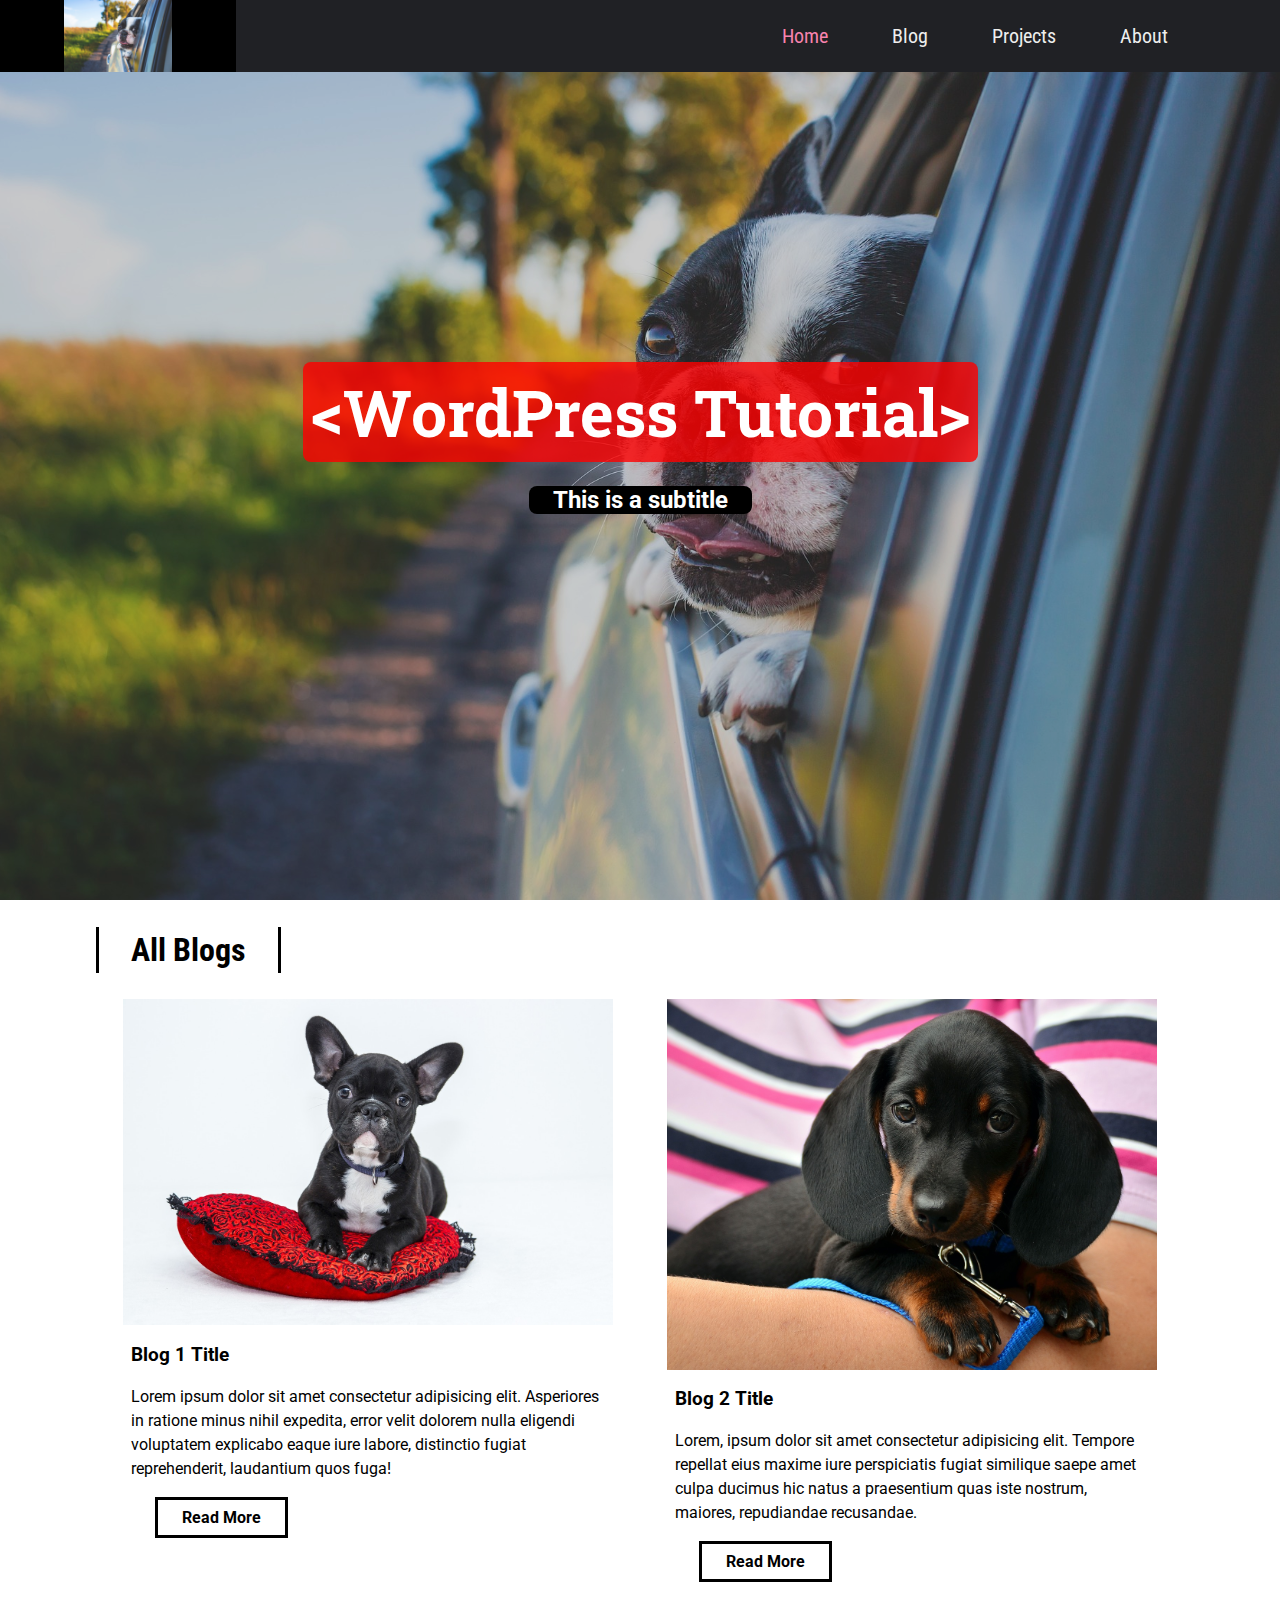
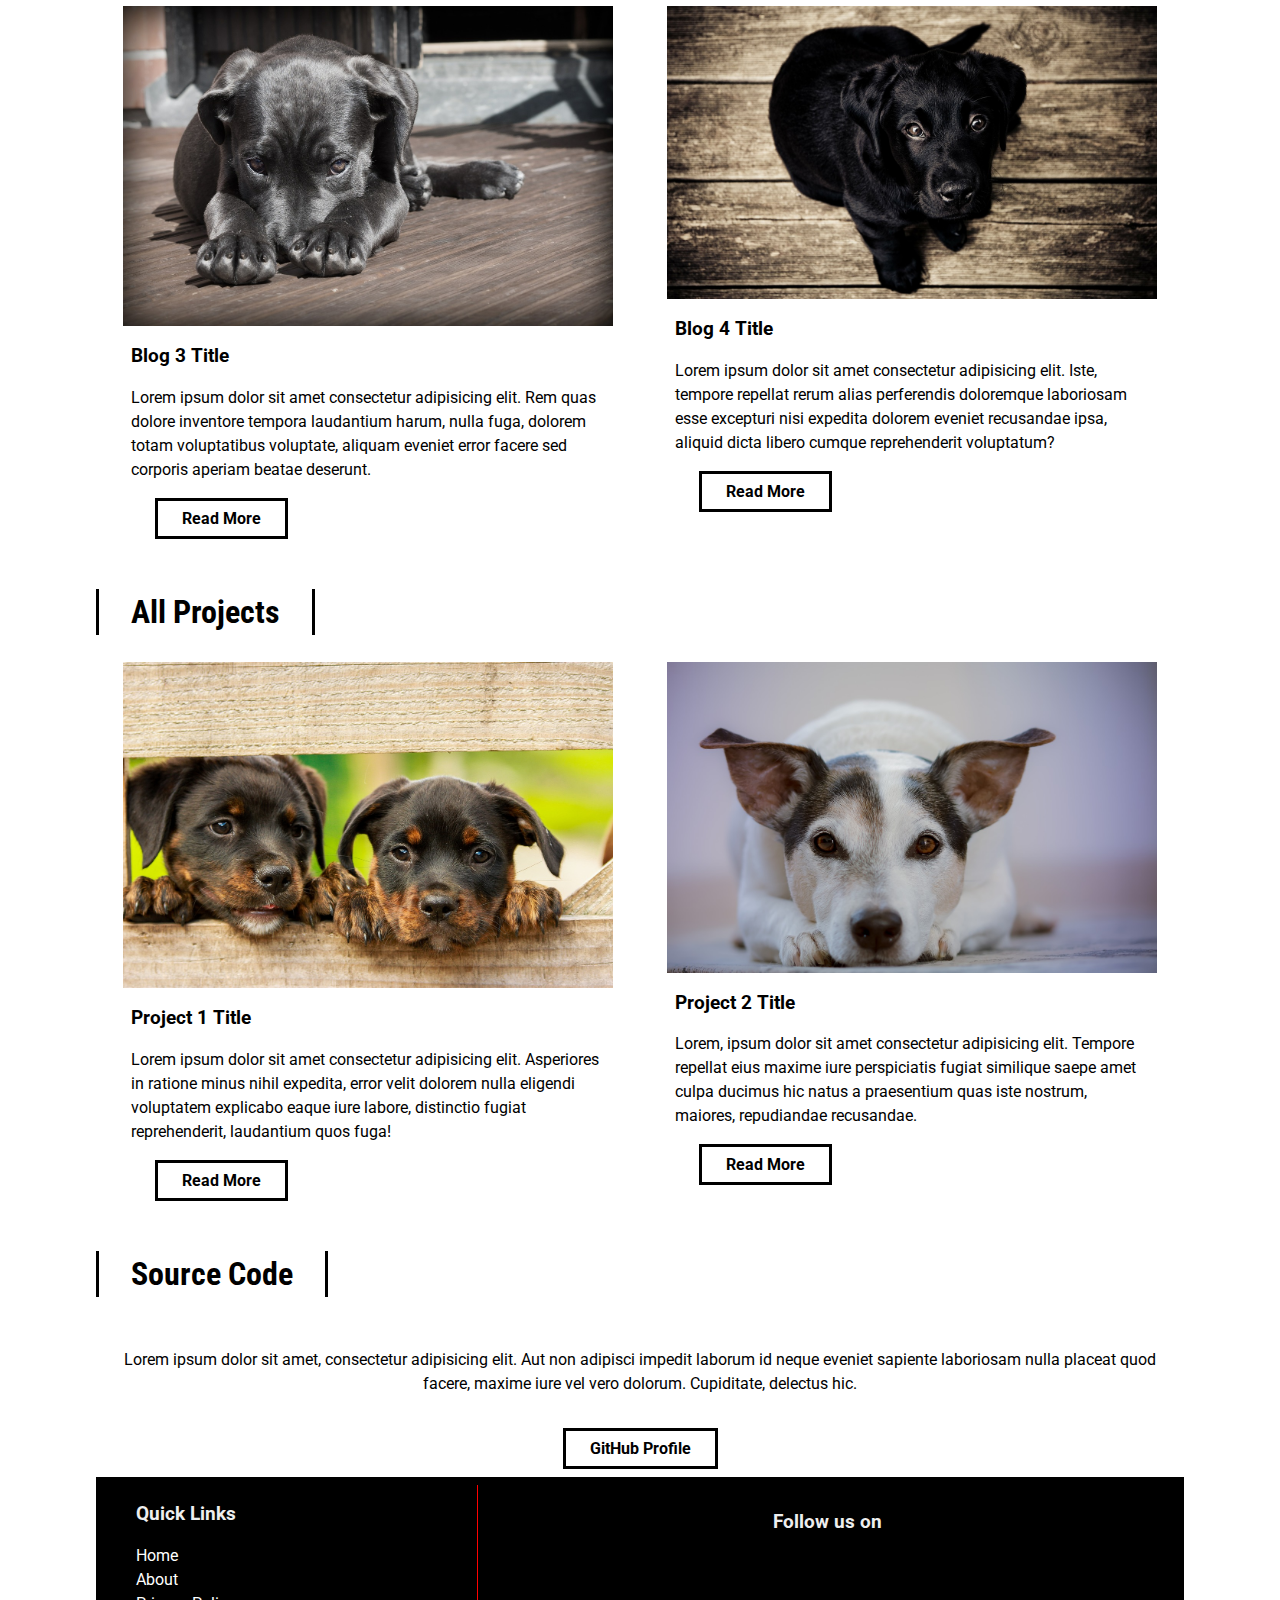
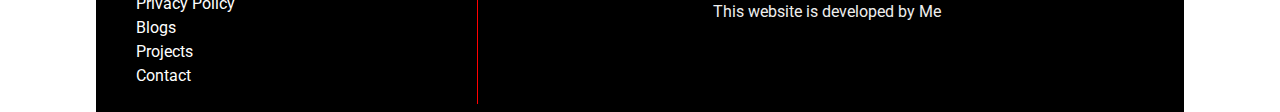
<file: index.html>
<html lang="en">
<head>
  <meta charset="UTF-8">
  <meta name="viewport" content="width=device-width, initial-scale=1.0">
  <meta http-equiv="X-UA-Compatible" content="ie=edge">
  <!-- Fonts -->
  <link href="https://fonts.googleapis.com/css?family=Roboto|Roboto+Condensed|Roboto+Slab" rel="stylesheet">
  <!-- Icons -->
  <link rel="stylesheet" href="https://use.fontawesome.com/releases/v5.8.1/css/all.css" integrity="sha384-50oBUHEmvpQ+1lW4y57PTFmhCaXp0ML5d60M1M7uH2+nqUivzIebhndOJK28anvf" crossorigin="anonymous">
  <!-- CSS -->
  <link rel="stylesheet" href="style.css">
  <title>Word Press Tutorial</title>
</head>
<body>
  <!-- Slideout Menu -->
  <div id="slideout-menu">
    <ul>
      <li>
        <a href="index.html">Home</a>
      </li>
      <li>
        <a href="blogslist.html">Blog</a>
      </li>
      <li>
        <a href="blogslist.html">Projects</a>
      </li>
      <li>
        <a href="about.html">About</a>
      </li>
      <li>
        <input type="text" placeholder="Search Here">
        <br>
      </li>
    </ul>
  </div>
  <!-- NavBar -->
  <nav>
    <div id="logo-img">
      <a href="#">
        <img src="img/logo.jpg" alt="WP Tutorial Logo">
      </a>
    </div>
    <div id="menu-icon">
      <i class="fas fa-bars"></i>
    </div>
    <ul>
      <li>
        <a class="active" href="index.html">Home</a>
      </li>
      <li>
        <a href="blogslist.html">Blog</a>
      </li>
      <li>
        <a href="blogslist.html">Projects</a>
      </li>
      <li>
        <a href="about.html">About</a>
      </li>
      <li>
        <div id="search-icon">
          <i class="fas fa-search"></i>
        </div>
      </li>
    </ul>
  </nav>

  <div id="searchbox">
    <input type="text" placeholder="Search Here">
  </div>

  <!-- Banner -->
  <div id="banner">
    <h1>&lt;WordPress Tutorial&gt;</h1>
    <h3>This is a subtitle</h3>
  </div>

  <main>
    <!-- Blogs Heading -->
    <a href="blogslist.html">
      <h2 class="section-heading">All Blogs</h2>
    </a>

    <!-- Blog Cards -->
    <section>

      <!-- Card 1 -->
      <div class="card">
        <!-- Card Image -->
        <div class="card-image">
          <a href="blogpost.html">
            <img src="img/1.jpg" alt="Card Image">
          </a>
        </div>
        <!-- Card Text -->
        <div class="card-description">
          <a href="blogpost.html">
            <h3>Blog 1 Title</h3>
          </a>
          <p>
            Lorem ipsum dolor sit amet consectetur adipisicing elit. Asperiores in ratione minus nihil expedita, error velit dolorem nulla eligendi voluptatem explicabo eaque iure labore, distinctio fugiat reprehenderit, laudantium quos fuga!
          </p>
          <a href="blogpost.html" class="btn-readmore">Read More</a>
        </div>
      </div>

      <!-- Card 2 -->
      <div class="card">
        <!-- Card Image -->
        <div class="card-image">
          <a href="#">
            <img src="img/2.jpg" alt="Card Image">
            <!-- Image by <a href="https://pixabay.com/users/congerdesign-509903/?utm_source=link-attribution&amp;utm_medium=referral&amp;utm_campaign=image&amp;utm_content=1519374">congerdesign</a> from <a href="https://pixabay.com/?utm_source=link-attribution&amp;utm_medium=referral&amp;utm_campaign=image&amp;utm_content=1519374">Pixabay</a> -->
          </a>
        </div>
        <!-- Card Text -->
        <div class="card-description">
          <a href="#">
            <h3>Blog 2 Title</h3>
          </a>
          <p>
            Lorem, ipsum dolor sit amet consectetur adipisicing elit. Tempore repellat eius maxime iure perspiciatis fugiat similique saepe amet culpa ducimus hic natus a praesentium quas iste nostrum, maiores, repudiandae recusandae.
          </p>
          <a href="#" class="btn-readmore">Read More</a>
        </div>
      </div>

      <!-- Card 3 -->
      <div class="card">
        <!-- Card Image -->
        <div class="card-image">
          <a href="#">
          <img src="img/3.jpg" alt="Card Image">
          <!-- Image by <a href="https://pixabay.com/users/Winsker-31470/?utm_source=link-attribution&amp;utm_medium=referral&amp;utm_campaign=image&amp;utm_content=423398">Winsker</a> from <a href="https://pixabay.com/?utm_source=link-attribution&amp;utm_medium=referral&amp;utm_campaign=image&amp;utm_content=423398">Pixabay</a> -->
          </a>
        </div>
        <!-- Card Text -->
        <div class="card-description">
          <a href="#">
            <h3>Blog 3 Title</h3>
          </a>
          <p>
            Lorem ipsum dolor sit amet consectetur adipisicing elit. Rem quas dolore inventore tempora laudantium harum, nulla fuga, dolorem totam voluptatibus voluptate, aliquam eveniet error facere sed corporis aperiam beatae deserunt.
          </p>
          <a href="#" class="btn-readmore">Read More</a>
        </div>
      </div>

      <!-- Card 4 -->
      <div class="card">
        <!-- Card Image -->
        <div class="card-image">
          <a href="#">
            <img src="img/4.jpg" alt="Card Image">
          </a>
        </div>
        <!-- Card Text -->
        <div class="card-description">
          <a href="#">
            <h3>Blog 4 Title</h3>
          </a>
          <p>
            Lorem ipsum dolor sit amet consectetur adipisicing elit. Iste, tempore repellat rerum alias perferendis doloremque laboriosam esse excepturi nisi expedita dolorem eveniet recusandae ipsa, aliquid dicta libero cumque reprehenderit voluptatum?
          </p>
          <a href="#" class="btn-readmore">Read More</a>
        </div>
      </div>

    </section>

    <!-- Projects Heading -->
    <a href="blogslist.html">
      <h2 class="section-heading">All Projects</h2>
    </a>

    <!-- Project Cards -->
    <section>

      <!-- Card 5 -->
      <div class="card">
        <!-- Card Image -->
        <div class="card-image">
          <a href="blogpost.html">
            <img src="img/5.jpg" alt="Card Image">
          </a>
        </div>
        <!-- Card Text -->
        <div class="card-description">
          <a href="blogpost.html">
            <h3>Project 1 Title</h3>
          </a>
          <p>
            Lorem ipsum dolor sit amet consectetur adipisicing elit. Asperiores in ratione minus nihil expedita, error velit dolorem nulla eligendi voluptatem explicabo eaque iure labore, distinctio fugiat reprehenderit, laudantium quos fuga!
          </p>
          <a href="blogpost.html" class="btn-readmore">Read More</a>
        </div>
      </div>

      <!-- Card 6 -->
      <div class="card">
        <!-- Card Image -->
        <div class="card-image">
          <a href="#">
            <img src="img/6.jpg" alt="Card Image">
          </a>
        </div>
        <!-- Card Text -->
        <div class="card-description">
          <a href="#">
            <h3>Project 2 Title</h3>
          </a>
          <p>
            Lorem, ipsum dolor sit amet consectetur adipisicing elit. Tempore repellat eius maxime iure perspiciatis fugiat similique saepe amet culpa ducimus hic natus a praesentium quas iste nostrum, maiores, repudiandae recusandae.
          </p>
          <a href="#" class="btn-readmore">Read More</a>
        </div>
      </div>

    </section>

    <h2 class="section-heading">Source Code</h2>

    <section id="section-source">
      <p>
        Lorem ipsum dolor sit amet, consectetur adipisicing elit. Aut non adipisci impedit laborum id neque eveniet sapiente laboriosam nulla placeat quod facere, maxime iure vel vero dolorum. Cupiditate, delectus hic.
      </p>
      <a href="#" class="btn-readmore">GitHub Profile</a>
    </section>

    <footer>

      <!-- Left side of footer -->
      <div id="left-footer">
        <h3>Quick Links</h3>
        <p>
          <ul>
            <li>
              <a href="#">Home</a>
            </li>
            <li>
              <a href="#">About</a>
            </li>
            <li>
              <a href="#">Privacy Policy</a>
            </li>
            <li>
              <a href="#">Blogs</a>
            </li>
            <li>
              <a href="#">Projects</a>
            </li>
            <li>
              <a href="#">Contact</a>
            </li>
          </ul>
        </p>
      </div>

      <!-- Right side of footer -->
      <div id="right-footer">
        <h3>Follow us on</h3>
        <div id="social-media-footer">
          <ul>
            <li>
              <a href="#">
                <i class="fab fa-facebook"></i>
              </a>
            </li>
            <li>
              <a href="#">
                <i class="fab fa-youtube"></i>
              </a>
            </li>
            <li>
              <a href="#">
                <i class="fab fa-github"></i>
              </a>
            </li>
          </ul>
        </div>
        <p>
          This website is developed by Me
        </p>
      </div>

    </footer>

  </main>
  <script src="main.js"></script>
</body>
</html>
</file>
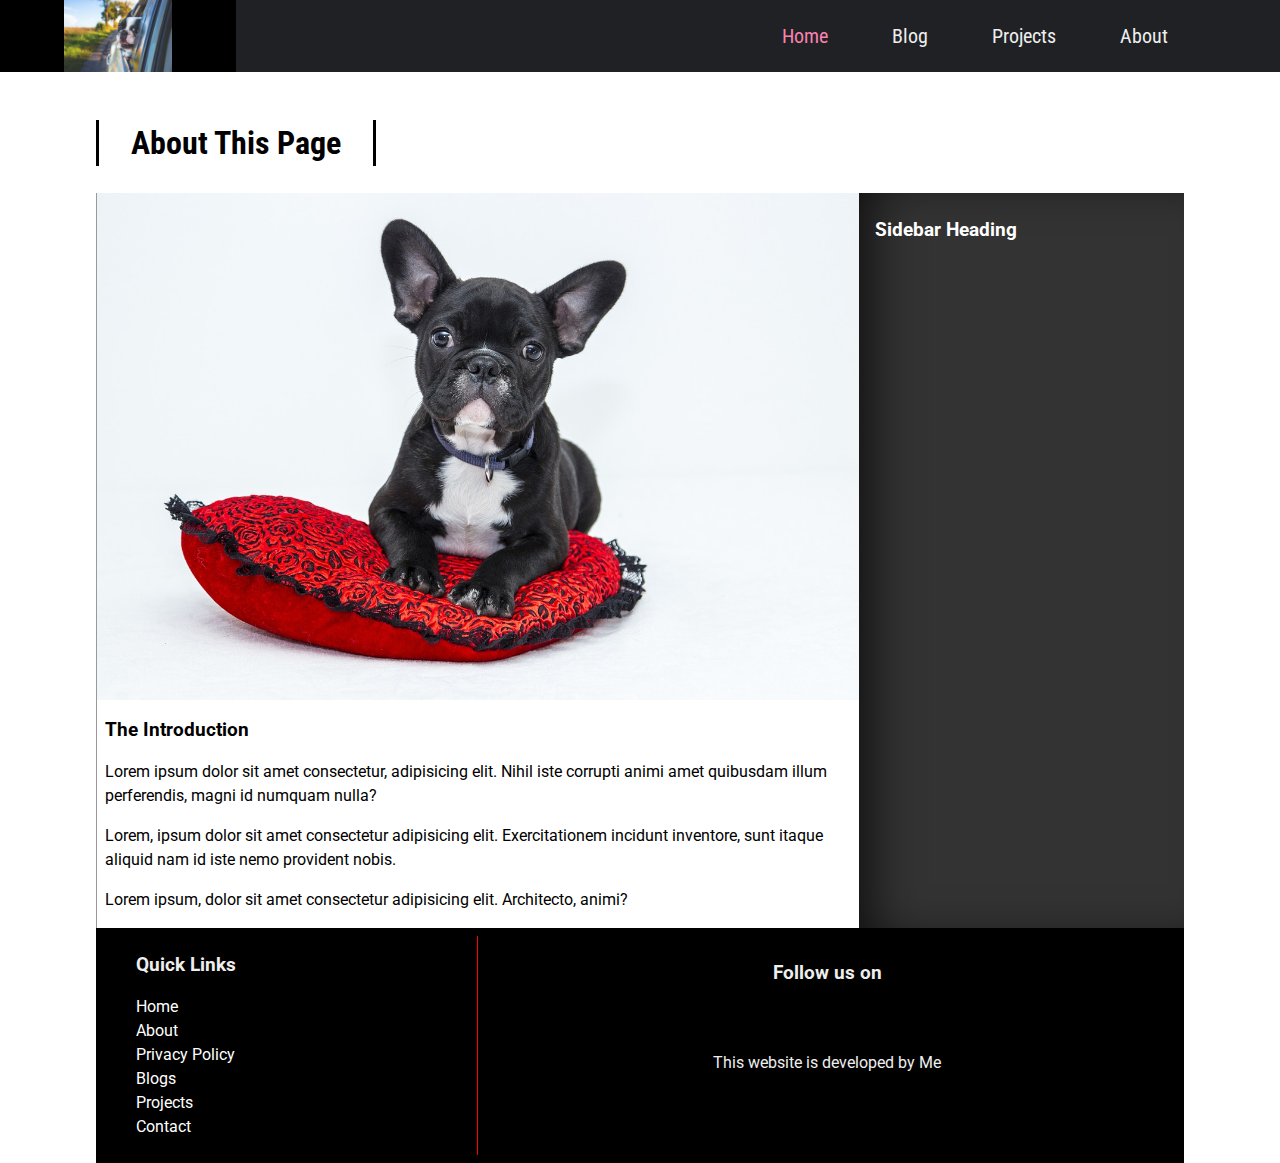
<file: about.html>
<html lang="en">
<head>
  <meta charset="UTF-8">
  <meta name="viewport" content="width=device-width, initial-scale=1.0">
  <meta http-equiv="X-UA-Compatible" content="ie=edge">
  <!-- Fonts -->
  <link href="https://fonts.googleapis.com/css?family=Roboto|Roboto+Condensed|Roboto+Slab" rel="stylesheet">
  <!-- Icons -->
  <link rel="stylesheet" href="https://use.fontawesome.com/releases/v5.8.1/css/all.css" integrity="sha384-50oBUHEmvpQ+1lW4y57PTFmhCaXp0ML5d60M1M7uH2+nqUivzIebhndOJK28anvf" crossorigin="anonymous">
  <!-- CSS -->
  <link rel="stylesheet" href="style.css">
  <title>Word Press Tutorial</title>
</head>
<body>
  <!-- Slideout Menu -->
  <div id="slideout-menu">
    <ul>
      <li>
        <a href="index.html">Home</a>
      </li>
      <li>
        <a href="blogslist.html">Blog</a>
      </li>
      <li>
        <a href="blogslist.html">Projects</a>
      </li>
      <li>
        <a href="about.html">About</a>
      </li>
      <li>
        <input type="text" placeholder="Search Here">
        <br>
      </li>
    </ul>
  </div>
  <!-- NavBar -->
  <nav>
    <div id="logo-img">
      <a href="#">
        <img src="img/logo.jpg" alt="WP Tutorial Logo">
      </a>
    </div>
    <div id="menu-icon">
      <i class="fas fa-bars"></i>
    </div>
    <ul>
      <li>
        <a class="active" href="index.html">Home</a>
      </li>
      <li>
        <a href="blogslist.html">Blog</a>
      </li>
      <li>
        <a href="blogslist.html">Projects</a>
      </li>
      <li>
        <a href="about.html">About</a>
      </li>
      <li>
        <div id="search-icon">
          <i class="fas fa-search"></i>
        </div>
      </li>
    </ul>
  </nav>

  <div id="searchbox">
    <input type="text" placeholder="Search Here">
  </div>

  <main>

    <h2 class="page-heading">About This Page</h2>
    <div id="post-container">
      <section id="blogpost">
        <div class="card">
          <div class="card-image">
            <img src="img/1.jpg" alt="Card Image">
          </div>
          <div class="card-description">
            <h3>The Introduction</h3>
            <p>
              Lorem ipsum dolor sit amet consectetur, adipisicing elit. Nihil iste corrupti animi amet quibusdam illum perferendis, magni id numquam nulla?
            </p>
            <p>
              Lorem, ipsum dolor sit amet consectetur adipisicing elit. Exercitationem incidunt inventore, sunt itaque aliquid nam id iste nemo provident nobis.
            </p>
            <p>
              Lorem ipsum, dolor sit amet consectetur adipisicing elit. Architecto, animi?
            </p>
          </div>
        </div>

      </section>

      <aside id="sidebar">
        <h3>Sidebar Heading</h3>
      </aside>

    </div>

    <footer>

      <!-- Left side of footer -->
      <div id="left-footer">
        <h3>Quick Links</h3>
        <p>
          <ul>
            <li>
              <a href="#">Home</a>
            </li>
            <li>
              <a href="#">About</a>
            </li>
            <li>
              <a href="#">Privacy Policy</a>
            </li>
            <li>
              <a href="#">Blogs</a>
            </li>
            <li>
              <a href="#">Projects</a>
            </li>
            <li>
              <a href="#">Contact</a>
            </li>
          </ul>
        </p>
      </div>

      <!-- Right side of footer -->
      <div id="right-footer">
        <h3>Follow us on</h3>
        <div id="social-media-footer">
          <ul>
            <li>
              <a href="#">
                <i class="fab fa-facebook"></i>
              </a>
            </li>
            <li>
              <a href="#">
                <i class="fab fa-youtube"></i>
              </a>
            </li>
            <li>
              <a href="#">
                <i class="fab fa-github"></i>
              </a>
            </li>
          </ul>
        </div>
        <p>
          This website is developed by Me
        </p>
      </div>

    </footer>

  </main>
  <script src="main.js"></script>
</body>
</html>
</file>
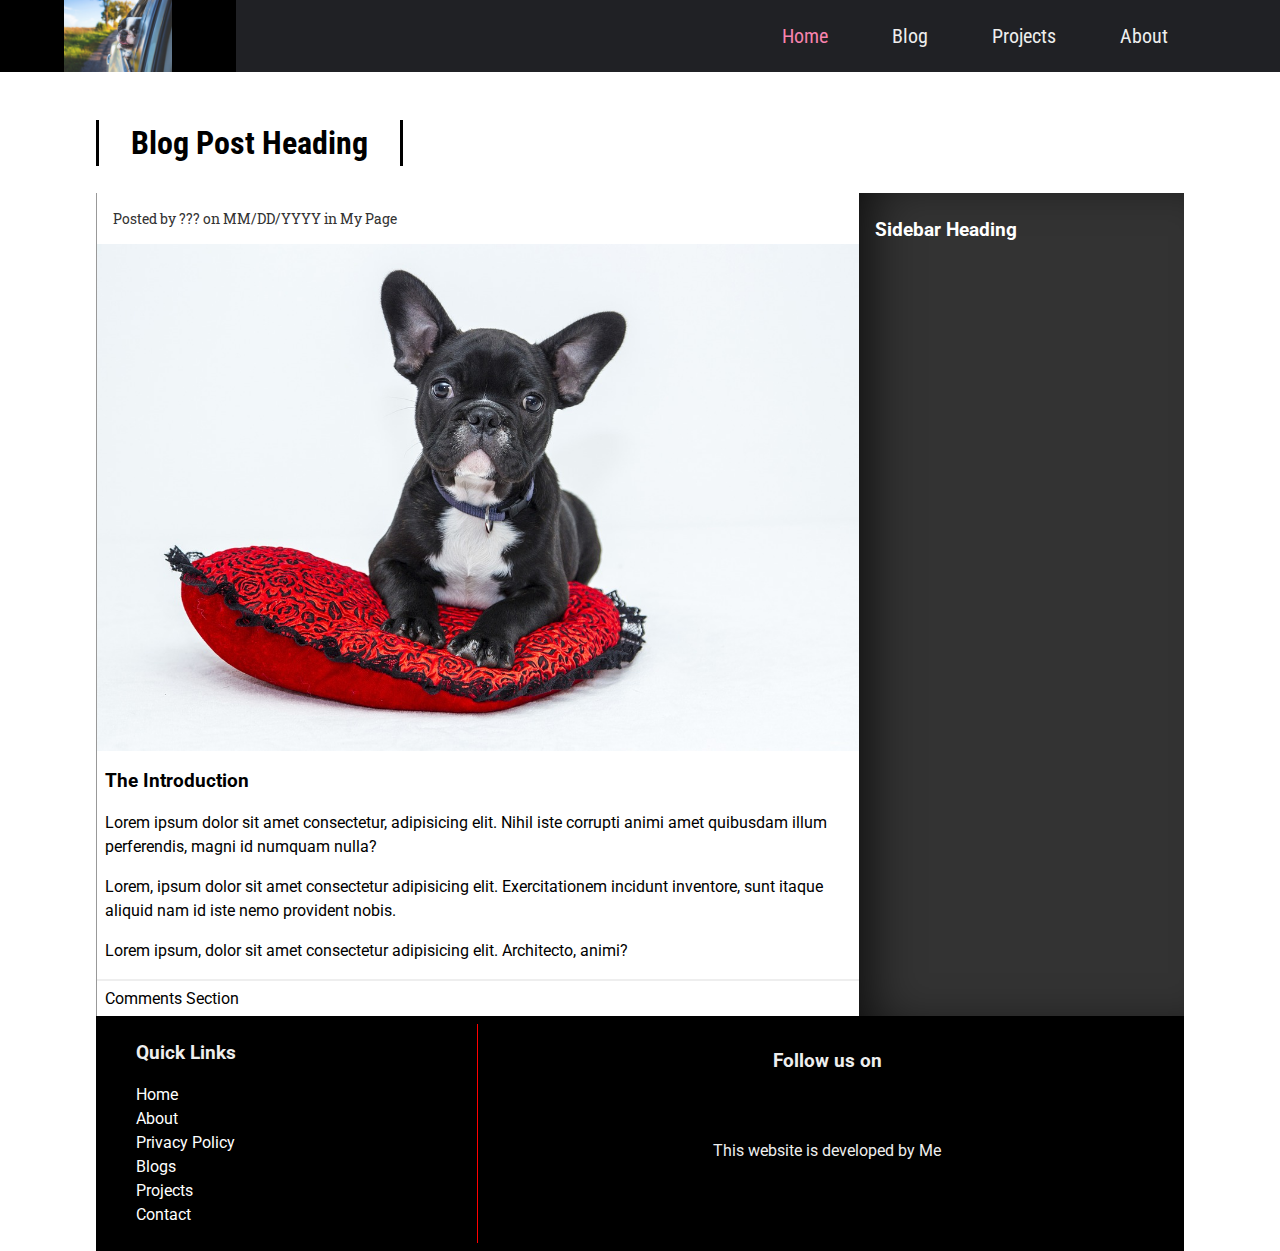
<file: blogpost.html>
<html lang="en">
<head>
  <meta charset="UTF-8">
  <meta name="viewport" content="width=device-width, initial-scale=1.0">
  <meta http-equiv="X-UA-Compatible" content="ie=edge">
  <!-- Fonts -->
  <link href="https://fonts.googleapis.com/css?family=Roboto|Roboto+Condensed|Roboto+Slab" rel="stylesheet">
  <!-- Icons -->
  <link rel="stylesheet" href="https://use.fontawesome.com/releases/v5.8.1/css/all.css" integrity="sha384-50oBUHEmvpQ+1lW4y57PTFmhCaXp0ML5d60M1M7uH2+nqUivzIebhndOJK28anvf" crossorigin="anonymous">
  <!-- CSS -->
  <link rel="stylesheet" href="style.css">
  <title>Word Press Tutorial</title>
</head>
<body>
  <!-- Slideout Menu -->
  <div id="slideout-menu">
    <ul>
      <li>
        <a href="index.html">Home</a>
      </li>
      <li>
        <a href="blogslist.html">Blog</a>
      </li>
      <li>
        <a href="blogslist.html">Projects</a>
      </li>
      <li>
        <a href="about.html">About</a>
      </li>
      <li>
        <input type="text" placeholder="Search Here">
        <br>
      </li>
    </ul>
  </div>
  <!-- NavBar -->
  <nav>
    <div id="logo-img">
      <a href="#">
        <img src="img/logo.jpg" alt="WP Tutorial Logo">
      </a>
    </div>
    <div id="menu-icon">
      <i class="fas fa-bars"></i>
    </div>
    <ul>
      <li>
        <a class="active" href="index.html">Home</a>
      </li>
      <li>
        <a href="blogslist.html">Blog</a>
      </li>
      <li>
        <a href="blogslist.html">Projects</a>
      </li>
      <li>
        <a href="about.html">About</a>
      </li>
      <li>
        <div id="search-icon">
          <i class="fas fa-search"></i>
        </div>
      </li>
    </ul>
  </nav>

  <div id="searchbox">
    <input type="text" placeholder="Search Here">
  </div>

  <main>

    <h2 class="page-heading">Blog Post Heading</h2>
    <div id="post-container">
      <section id="blogpost">
        <div class="card">
          <div class="card-meta-blogpost">
            Posted by ??? on MM/DD/YYYY in 
            <a href="#">My Page</a>
          </div>
          <div class="card-image">
            <img src="img/1.jpg" alt="Card Image">
          </div>
          <div class="card-description">
            <h3>The Introduction</h3>
            <p>
              Lorem ipsum dolor sit amet consectetur, adipisicing elit. Nihil iste corrupti animi amet quibusdam illum perferendis, magni id numquam nulla?
            </p>
            <p>
              Lorem, ipsum dolor sit amet consectetur adipisicing elit. Exercitationem incidunt inventore, sunt itaque aliquid nam id iste nemo provident nobis.
            </p>
            <p>
              Lorem ipsum, dolor sit amet consectetur adipisicing elit. Architecto, animi?
            </p>
          </div>
        </div>

        <div id="comments-section">
          Comments Section
        </div>

      </section>

      <aside id="sidebar">
        <h3>Sidebar Heading</h3>
      </aside>

    </div>

    <footer>

      <!-- Left side of footer -->
      <div id="left-footer">
        <h3>Quick Links</h3>
        <p>
          <ul>
            <li>
              <a href="#">Home</a>
            </li>
            <li>
              <a href="#">About</a>
            </li>
            <li>
              <a href="#">Privacy Policy</a>
            </li>
            <li>
              <a href="#">Blogs</a>
            </li>
            <li>
              <a href="#">Projects</a>
            </li>
            <li>
              <a href="#">Contact</a>
            </li>
          </ul>
        </p>
      </div>

      <!-- Right side of footer -->
      <div id="right-footer">
        <h3>Follow us on</h3>
        <div id="social-media-footer">
          <ul>
            <li>
              <a href="#">
                <i class="fab fa-facebook"></i>
              </a>
            </li>
            <li>
              <a href="#">
                <i class="fab fa-youtube"></i>
              </a>
            </li>
            <li>
              <a href="#">
                <i class="fab fa-github"></i>
              </a>
            </li>
          </ul>
        </div>
        <p>
          This website is developed by Me
        </p>
      </div>

    </footer>

  </main>
  <script src="main.js"></script>
</body>
</html>
</file>
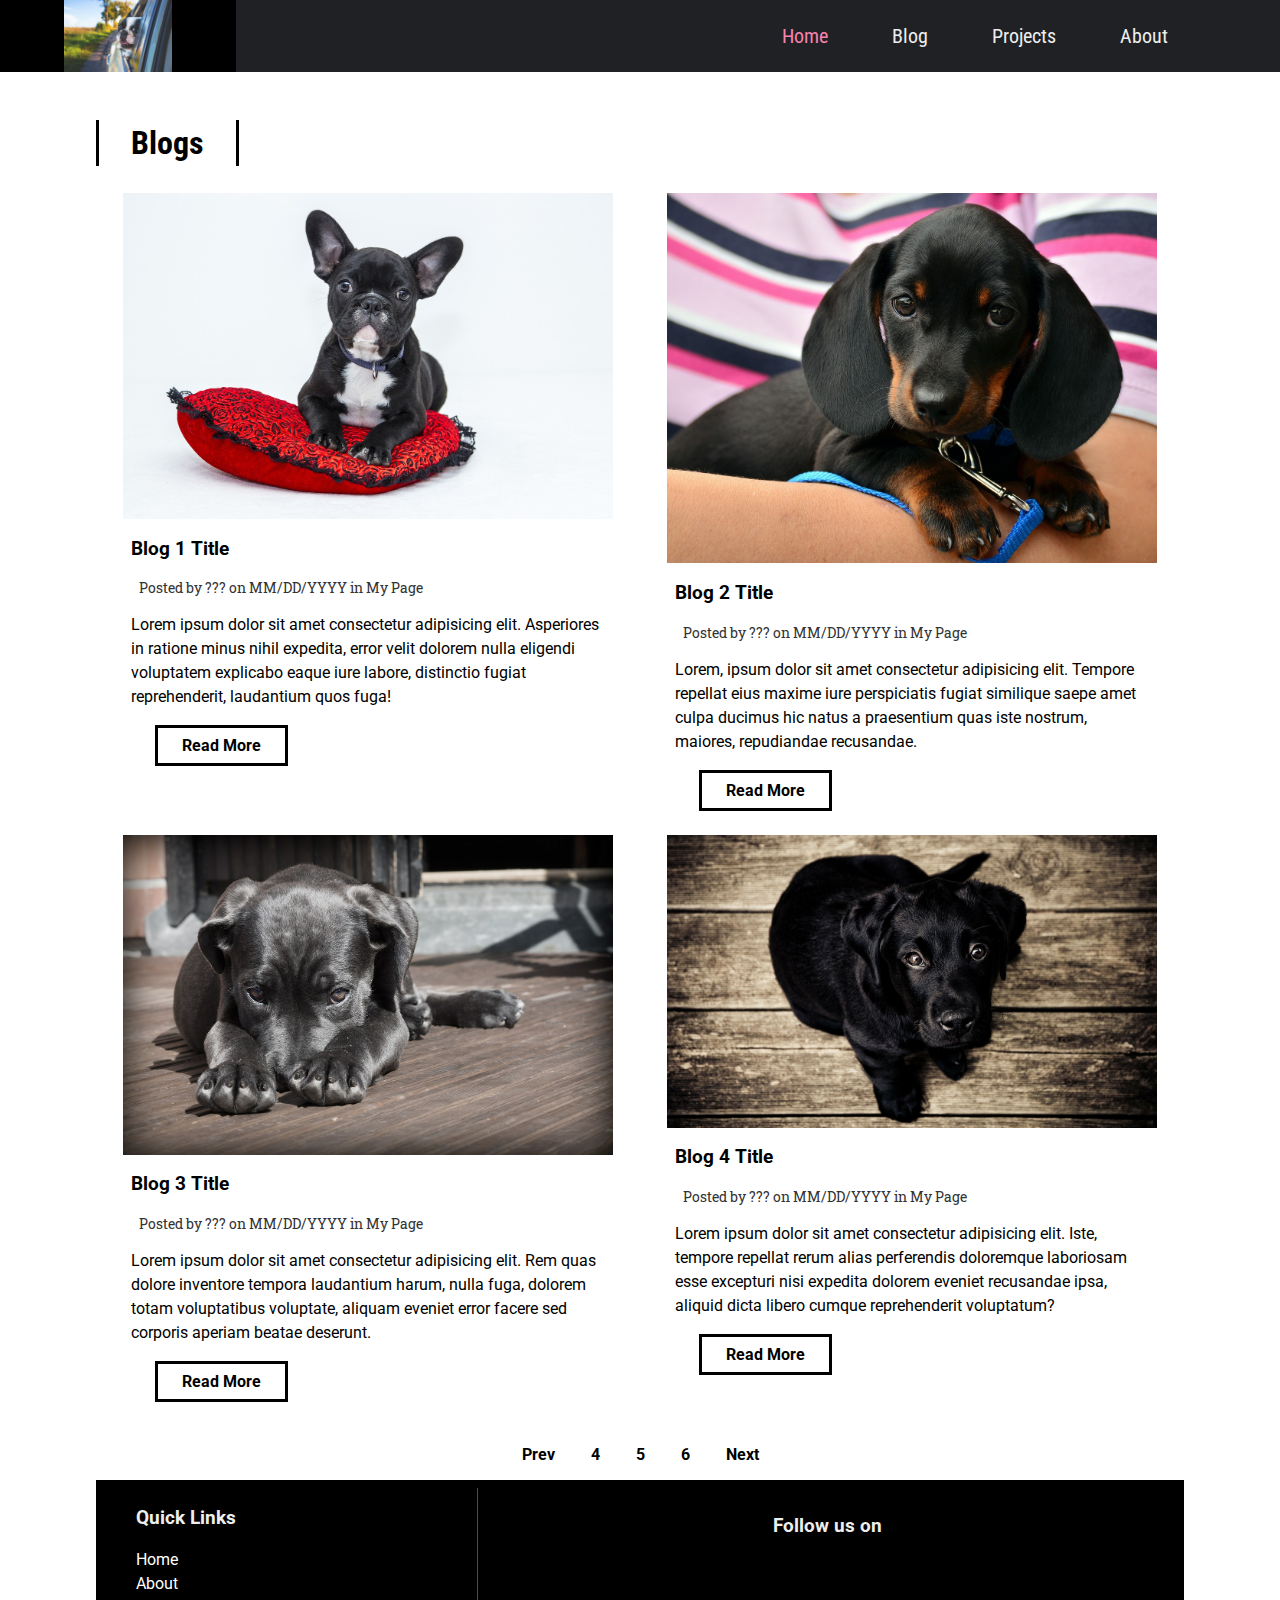
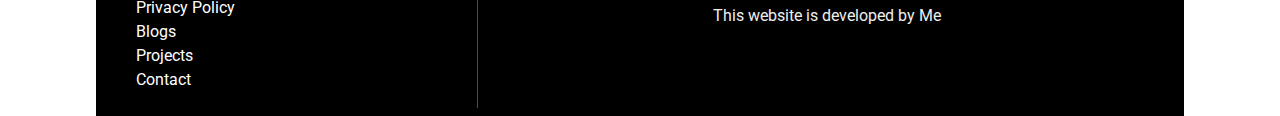
<file: blogslist.html>
<html lang="en">
<head>
  <meta charset="UTF-8">
  <meta name="viewport" content="width=device-width, initial-scale=1.0">
  <meta http-equiv="X-UA-Compatible" content="ie=edge">
  <!-- Fonts -->
  <link href="https://fonts.googleapis.com/css?family=Roboto|Roboto+Condensed|Roboto+Slab" rel="stylesheet">
  <!-- Icons -->
  <link rel="stylesheet" href="https://use.fontawesome.com/releases/v5.8.1/css/all.css" integrity="sha384-50oBUHEmvpQ+1lW4y57PTFmhCaXp0ML5d60M1M7uH2+nqUivzIebhndOJK28anvf" crossorigin="anonymous">
  <!-- CSS -->
  <link rel="stylesheet" href="style.css">
  <title>Word Press Tutorial</title>
</head>
<body>
  <!-- Slideout Menu -->
  <div id="slideout-menu">
    <ul>
      <li>
        <a href="index.html">Home</a>
      </li>
      <li>
        <a href="blogslist.html">Blog</a>
      </li>
      <li>
        <a href="blogslist.html">Projects</a>
      </li>
      <li>
        <a href="about.html">About</a>
      </li>
      <li>
        <input type="text" placeholder="Search Here">
        <br>
      </li>
    </ul>
  </div>
  <!-- NavBar -->
  <nav>
    <div id="logo-img">
      <a href="#">
        <img src="img/logo.jpg" alt="WP Tutorial Logo">
      </a>
    </div>
    <div id="menu-icon">
      <i class="fas fa-bars"></i>
    </div>
    <ul>
      <li>
        <a class="active" href="index.html">Home</a>
      </li>
      <li>
        <a href="blogslist.html">Blog</a>
      </li>
      <li>
        <a href="blogslist.html">Projects</a>
      </li>
      <li>
        <a href="about.html">About</a>
      </li>
      <li>
        <div id="search-icon">
          <i class="fas fa-search"></i>
        </div>
      </li>
    </ul>
  </nav>

  <div id="searchbox">
    <input type="text" placeholder="Search Here">
  </div>

  <main>
    <!-- Blogs Heading -->
    <h2 class="page-heading">Blogs</h2>

    <!-- Blog Cards -->
    <section>

      <!-- Card 1 -->
      <div class="card">
        <!-- Card Image -->
        <div class="card-image">
          <a href="blogpost.html">
            <img src="img/1.jpg" alt="Card Image">
          </a>
        </div>
        <!-- Card Text -->
        <div class="card-description">
          <a href="blogpost.html">
            <h3>Blog 1 Title</h3>
            <div class="card-meta">
              Posted by ??? on MM/DD/YYYY in 
              <a href="#">My Page</a>
            </div>
          </a>
          <p>
            Lorem ipsum dolor sit amet consectetur adipisicing elit. Asperiores in ratione minus nihil expedita, error velit dolorem nulla eligendi voluptatem explicabo eaque iure labore, distinctio fugiat reprehenderit, laudantium quos fuga!
          </p>
          <a href="blogpost.html" class="btn-readmore">Read More</a>
        </div>
      </div>

      <!-- Card 2 -->
      <div class="card">
        <!-- Card Image -->
        <div class="card-image">
          <a href="#">
            <img src="img/2.jpg" alt="Card Image">
            <!-- Image by <a href="https://pixabay.com/users/congerdesign-509903/?utm_source=link-attribution&amp;utm_medium=referral&amp;utm_campaign=image&amp;utm_content=1519374">congerdesign</a> from <a href="https://pixabay.com/?utm_source=link-attribution&amp;utm_medium=referral&amp;utm_campaign=image&amp;utm_content=1519374">Pixabay</a> -->
          </a>
        </div>
        <!-- Card Text -->
        <div class="card-description">
          <a href="#">
            <h3>Blog 2 Title</h3>
          </a>
          <div class="card-meta">
            Posted by ??? on MM/DD/YYYY in 
            <a href="#">My Page</a>
          </div>
          <p>
            Lorem, ipsum dolor sit amet consectetur adipisicing elit. Tempore repellat eius maxime iure perspiciatis fugiat similique saepe amet culpa ducimus hic natus a praesentium quas iste nostrum, maiores, repudiandae recusandae.
          </p>
          <a href="#" class="btn-readmore">Read More</a>
        </div>
      </div>

      <!-- Card 3 -->
      <div class="card">
        <!-- Card Image -->
        <div class="card-image">
          <a href="#">
          <img src="img/3.jpg" alt="Card Image">
          <!-- Image by <a href="https://pixabay.com/users/Winsker-31470/?utm_source=link-attribution&amp;utm_medium=referral&amp;utm_campaign=image&amp;utm_content=423398">Winsker</a> from <a href="https://pixabay.com/?utm_source=link-attribution&amp;utm_medium=referral&amp;utm_campaign=image&amp;utm_content=423398">Pixabay</a> -->
          </a>
        </div>
        <!-- Card Text -->
        <div class="card-description">
          <a href="#">
            <h3>Blog 3 Title</h3>
            <div class="card-meta">
              Posted by ??? on MM/DD/YYYY in 
              <a href="#">My Page</a>
            </div>
          </a>
          <p>
            Lorem ipsum dolor sit amet consectetur adipisicing elit. Rem quas dolore inventore tempora laudantium harum, nulla fuga, dolorem totam voluptatibus voluptate, aliquam eveniet error facere sed corporis aperiam beatae deserunt.
          </p>
          <a href="#" class="btn-readmore">Read More</a>
        </div>
      </div>

      <!-- Card 4 -->
      <div class="card">
        <!-- Card Image -->
        <div class="card-image">
          <a href="#">
            <img src="img/4.jpg" alt="Card Image">
          </a>
        </div>
        <!-- Card Text -->
        <div class="card-description">
          <a href="#">
            <h3>Blog 4 Title</h3>
            <div class="card-meta">
              Posted by ??? on MM/DD/YYYY in 
              <a href="#">My Page</a>
            </div>
          </a>
          <p>
            Lorem ipsum dolor sit amet consectetur adipisicing elit. Iste, tempore repellat rerum alias perferendis doloremque laboriosam esse excepturi nisi expedita dolorem eveniet recusandae ipsa, aliquid dicta libero cumque reprehenderit voluptatum?
          </p>
          <a href="#" class="btn-readmore">Read More</a>
        </div>
      </div>

    </section>

    <!-- Pagination Links -->
    <div class="pagination">
      <a href="#">Prev</a>
      <a href="#">4</a>
      <a href="#">5</a>
      <a href="#">6</a>
      <a href="#">Next</a>
    </div>

    <footer>

      <!-- Left side of footer -->
      <div id="left-footer">
        <h3>Quick Links</h3>
        <p>
          <ul>
            <li>
              <a href="#">Home</a>
            </li>
            <li>
              <a href="#">About</a>
            </li>
            <li>
              <a href="#">Privacy Policy</a>
            </li>
            <li>
              <a href="#">Blogs</a>
            </li>
            <li>
              <a href="#">Projects</a>
            </li>
            <li>
              <a href="#">Contact</a>
            </li>
          </ul>
        </p>
      </div>

      <!-- Right side of footer -->
      <div id="right-footer">
        <h3>Follow us on</h3>
        <div id="social-media-footer">
          <ul>
            <li>
              <a href="#">
                <i class="fab fa-facebook"></i>
              </a>
            </li>
            <li>
              <a href="#">
                <i class="fab fa-youtube"></i>
              </a>
            </li>
            <li>
              <a href="#">
                <i class="fab fa-github"></i>
              </a>
            </li>
          </ul>
        </div>
        <p>
          This website is developed by Me
        </p>
      </div>

    </footer>

  </main>
  <script src="main.js"></script>
</body>
</html>
</file>
<file: style.css>
body {
  font-family: 'Roboto', sans-serif;
  margin: 0;
}

h1 {
  padding: 8px;
  background: rgba(255, 0, 0, 0.8);
  border-radius: 8px;
  margin: 0;
  font-size: 64px;
  font-family: 'Roboto Slab', serif;
}

p {
  line-height: 1.5;
}

main {
  margin: 0 auto;
}

a {
  text-decoration: none;
  color: black;
}

a:hover {
  text-decoration: underline;
}

#banner {
  height: 100vh;
  display: flex;
  align-items: center;
  justify-content: center;
  flex-direction: column;
  background: rgba(0, 0, 0, 0.2) url('img/logo.jpg');
  background-size: cover;
  background-attachment: fixed;
  background-position: center;
  background-blend-mode: overlay;
  color: white;
}

/* Inputs */
input,
textarea {
  height: 32px;
  padding: 0px;
  font-family: 'Roboto Condensed', sans-serif;
  font-size: 20px;
  border: none;
  box-shadow: inset 8px 3px 18px -4px rgba(0, 0, 0, 0.4);
}

input:focus,
textarea:focus {
  outline: none;
}

#banner h3 {
  background: black;
  border-radius: 8px;
  padding: 0 24px;
  font-size: 24px;
}

/* Searchbox */
#searchbox {
  position: fixed;
  right: 0;
  top: 24px;
  width: 500px;
  pointer-events: none;
  z-index: 50;
  transition: 0.4s;
}

#searchbox input {
  height: 48px;
  width: 100%;
}

/* Navigation */
nav {
  height: 72px;
  background: #202125;
  width: 100%;
  margin: 0;
  position: fixed;
  font-family: 'Roboto Condensed', sans-serif;
  font-size: 20px;
  display: flex;
  justify-content: space-between;
  padding: 0 16px 0 0;
  box-sizing: border-box;
  z-index: 100;
}

nav a {
  padding: 0 32px;
  color: #eee;
  transition: 0.4s;
}

nav a:hover {
  text-decoration: none;
  color: red;
}

nav ul {
  display: flex;
  list-style: none;
  justify-content: space-around;
  align-items: center;
  height: 100%;
  margin: 0;
}

.active {
  color: #f783ae;
}

#logo-img {
  display: flex;
  height: 100%;
  background: #111;
  padding: 0 32px;
  align-items: center;
  color: white;
  transition: 0.4s;
}

#logo-img img {
  height: 100%;
}

#logo-img:hover {
  background: black;
}

#menu-icon {
  height: 100%;
  font-size: 28px;
  padding: 0 4px;
  color: #eee;
  display: none;
  align-items: center;
}

/* Search Icon */
#search-icon {
  color: white;
  padding: 0 32px;
  cursor: pointer;
  transition: 0.4s;
}

#search-icon:hover {
  color: red;
}

/* Slideout Menu */
#slideout-menu {
  display: none;
  background-color: #2d3436;
  z-index: 100;
  position: fixed;
  transition: 1s;
  margin-top: 72px;
  width: 100%;
  text-align: center;
  opacity: 0;
  pointer-events: none;
}

#slideout-menu ul {
  list-style: none;
  padding: 0 32px;
}

#slideout-menu ul li {
  padding: 8px;
}

#slideout-menu a {
  font-family: 'Roboto Condensed', sans-serif;
  font-size: 20px;
  color: white;
}

#slideout-menu input {
  width: 85%;
  padding: 8px;
  font-family: 'Roboto Condensed', sans-serif;
  font-size: 20px;
  text-align: center;
}

/* Sections */
section {
  display: flex;
  justify-content: space-around;
  flex-wrap: wrap;
}

.section-heading {
  font-size: 32px;
  font-family: 'Roboto Condensed', sans-serif;
  border-left: 3px solid black;
  border-right: 3px solid black;
  transition: all 0.4s;
  display: inline-block;
  padding: 4px 32px;
}

.section-heading:hover {
  padding: 4px 48px;
  background-color: red;
}

/* Section Source */
#section-source p {
  padding: 8px;
  text-align: center;
}

#section-source a {
  margin: 8px;
  text-align: center;
}

/* Section Cards */
.card-image {
  transition: 0.4s;
}

.card-image:hover {
  box-shadow: 0 10px 6px -6px #777;
}

.card .card-description {
  padding: 0 8px;
}

.card .card-meta-blogpost {
  color: #333;
  font-size: 14px;
  padding: 16px;
  font-family: 'Roboto Slab', serif;
}

.card-meta-blogpost a {
  color: #333;
}

/* Button "Read More" */
.btn-readmore {
  padding: 8px 24px;
  border: 3px solid black;
  transition: 0.4s;
  display: inline-block;
  margin-bottom: 24px;
  margin-left: 24px;
  font-weight: bold;
  cursor: pointer;
  background: white;
}

.btn-readmore:hover {
  background-color: red;
  text-decoration: none;
  padding: 8px 64px 8px 24px;
  color: white;
}

/* Footer */
footer {
  background-color: black;
  padding: 8px;
  color: #eee;
  display: flex;
}

footer a {
  color: white;
}

footer #left-footer {
  flex: 1;
  border-right: 1px solid red;
  padding-left: 32px;
}

footer #left-footer ul {
  padding: 0;
  list-style: none;
  line-height: 1.5;
}

footer #right-footer {
  flex: 2;
  padding: 8px;
  text-align: center;
}

footer #social-media-footer a {
  color: white;
  transition: 0.4s;
}

footer #social-media-footer ul {
  display: flex;
  list-style: none;
  justify-content: center;
  padding: 0;
}

footer #social-media-footer ul li {
  font-size: 48px;
  padding: 16px;
  transition: 0.4s;
}

footer #social-media-footer ul li:hover a {
  color: red;
}

/* Blog List page */
.page-heading {
  font-size: 32px;
  font-family: 'Roboto Condensed', sans-serif;
  border-left: 3px solid black;
  border-right: 3px solid black;
  transition: all 0.4s;
  display: inline-block;
  padding: 4px 32px;
  margin-top: 120px;
}

.page-heading:hover {
  padding: 4px 48px;
  background: red;
}

.card-meta {
  color: #333;
  font-size: 14px;
  padding-left: 8px;
  font-family: 'Roboto Slab', serif;
}

.card-meta a {
  color: #333;
}

/* Pagination */
.pagination {
  padding: 8px;
  text-align: center;
  font-weight: bold;
}

.pagination a {
  border-top: 3px solid white;
  display: inline-block;
  padding: 8px 16px;
  transition: 0.4s;
}

.pagination a:hover {
  text-decoration: none;
  border-top: 3px solid black;
}

/* Single Blogpost */
#post-container {
  display: flex;
}

#blogpost {
  display: flex;
  flex-direction: column;
  width: 70%;
  border-left: 1px solid #999;
}

#blogpost .card {
  width: 100%;
}

#blogpost .card-image:hover {
  box-shadow: none;
}

/* Sidebar */
#sidebar {
  background-color: #333;
  flex: 1;
  padding: 8px 16px;
  color: white;
  box-shadow: inset 27px 0 51px -18px rgba(0, 0, 0, 0.75);
}

/* Comments Section */
#comments-section {
  border-top: 2px solid #eee;
  padding: 8px;
}

/* Media Queries */
@media(max-width: 900px) {
  nav ul {
    display: none;
  }
  #menu-icon {
    display: flex;
  }
  #slideout-menu {
    display: block;
  }
  #searchbox {
    display: none;
  }
  #blogpost {
    width: 100%;
    border-left: 0;
  }
  #sidebar {
    display: none;
  }
}

@media(max-width: 719px) {
  main {
    width: 95%;
  }
  section {
    flex-direction: column;
  }
  .card,
  .card-image img {
    width: 100%;
  }
  footer {
    flex-direction: column;
    text-align: center;
  }
  footer #left-footer {
    flex: 1;
    border-right: 0;
    padding-left: 0;
  }
  footer #right-footer {
    background-color: #eee;
    color: black;
  }
  footer #right-footer a {
    color: black;
  }
  footer #social-media-footer a {
    color: black;
    transition: 0.4s;
  }
}

@media(max-width: 600px) {
  main {
    width: 100%;
  }
  h1 {
    font-size: 48px;
  }
  #banner h3 {
    font-size: 20px;
  }
  .card {
    text-align: center;
  }
  #logo-img {
    padding: 0;
  }
}

@media(min-width: 720px) {
  main{
    width: 95%;
  }
  .card {
    width: 45%;
  }
  .card .card-image img {
    width: 100%;
  }
}

@media(min-width: 1200px) {
  main {
    width: 85%;
  }
}
</file>
